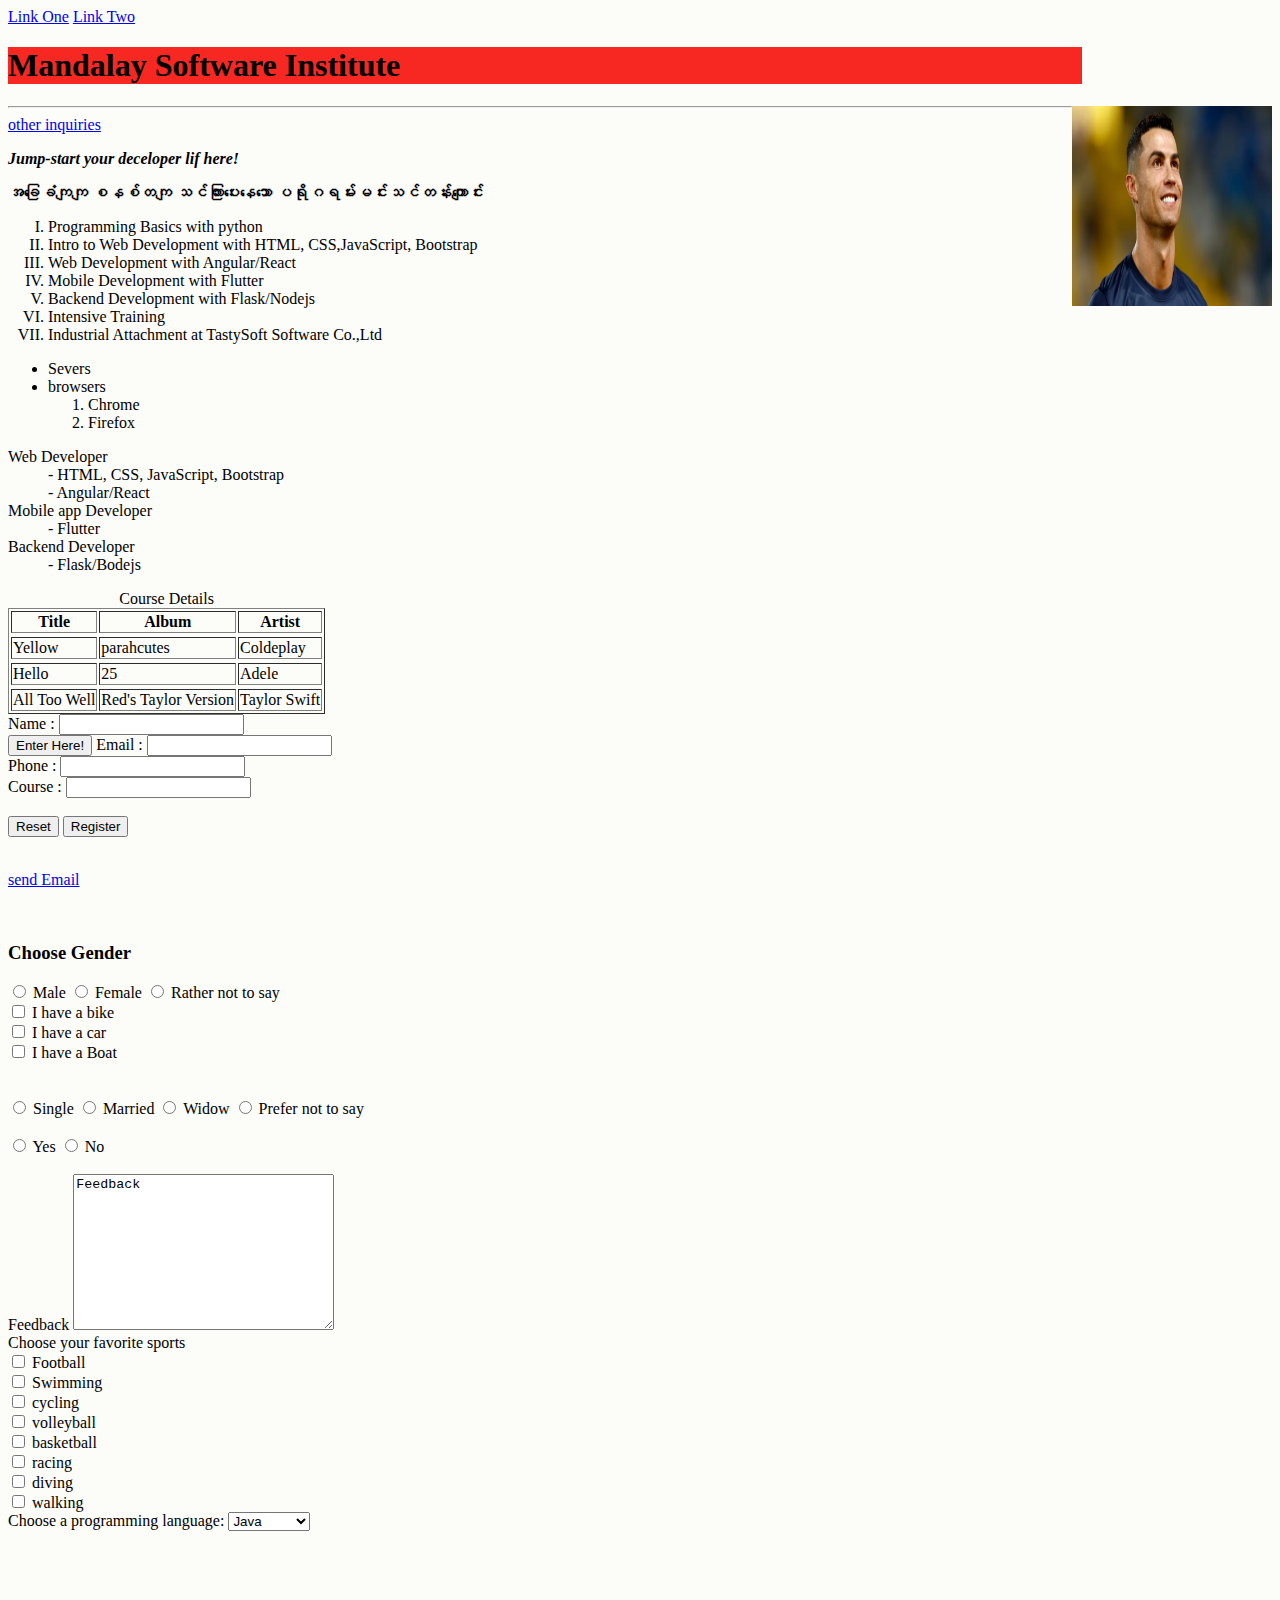
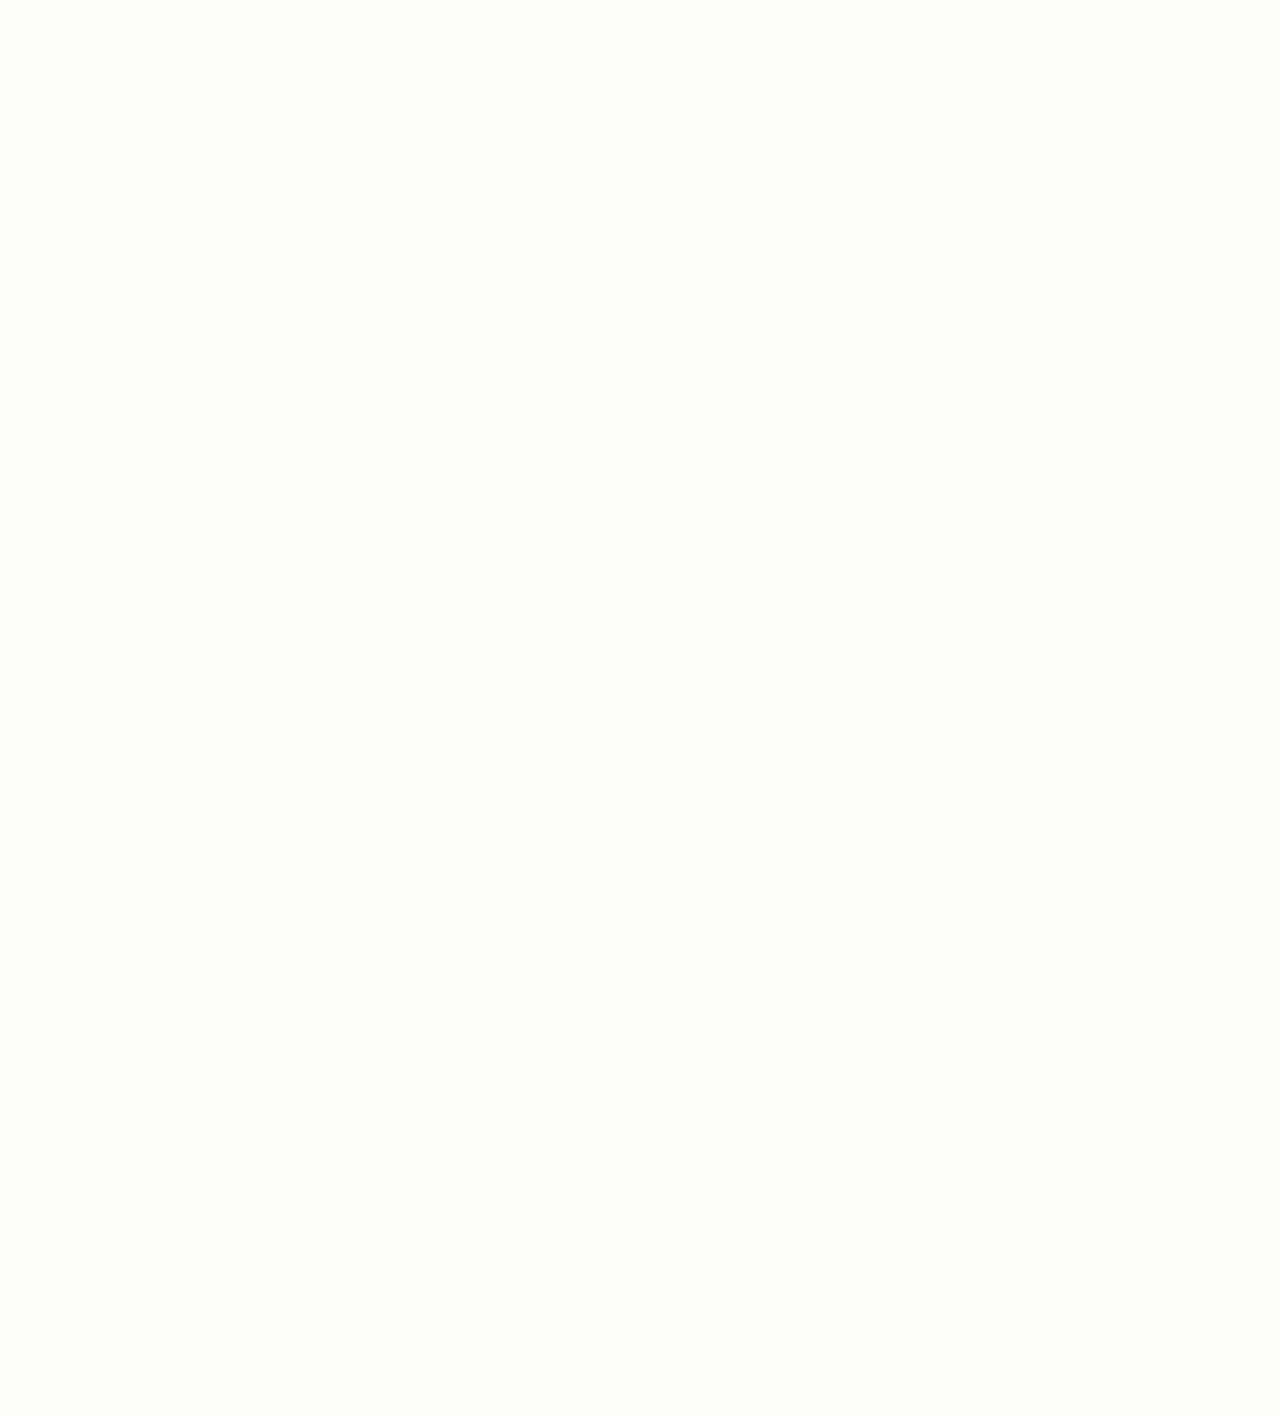
<file: index.html>
<!DOCTYPE html>
<html lang="en">
<head>
    <meta charset="UTF-8">
    <meta name="viewport" content="width=device-width, initial-scale=1.0">
    <title>web learning</title>
    <link rel="icon" href="./image/favicon.ico">
    <link rel="stylesheet" href="./CSS/style.css">
    <link rel="preconnect" href="https://fonts.googleapis.com">
    <link rel="preconnect" href="https://fonts.gstatic.com" crossorigin>
    <link href="https://fonts.googleapis.com/css2?family=Pixelify+Sans&display=swap" rel="stylesheet">
    <style>
        body{
            background-color: aquamarine;
        }
        a.fourth:hover{
            color:black;
            font-size: large;
        }
    </style>
</head>
<body style="background-color: rgb(252, 252, 249) ;" >
    <a id="third" href="#one">Link One</a>
    <a class="fourth" href="#two">Link Two</a>
    <h1 style="background-color: rgb(247, 40, 33);width:85%; "><strong>Mandalay Software Institute</strong> </h1>
    <a href="https://www.google.com" target="_blank">    <img src="image/ronaldo.webp" alt="cristiano ronaldo_image" style="float: right;width: 200px;height: 200px;">
    </a><hr>
    <a href="./contact.html"target="_blank">other inquiries</a>
    <p style="font-family: 'Pi';" id="first"><i><strong>Jump-start your deceloper lif here!</strong></i></p>
    <p class="second"><b>အခြေခံကျကျ စနစ်တကျ သင်ကြားပေးနေသော ပရိုဂရမ်းမင်းသင်တန်းကျောင်း</b></p> 
    <ol type="I">
        <li>Programming Basics with python</li>
        <li>Intro to Web Development with HTML, CSS,JavaScript, Bootstrap</li>
        <li>Web Development with Angular/React</li>
        <li>Mobile Development with Flutter</li>
        <li>Backend Development with Flask/Nodejs</li>
        <li>Intensive Training</li>
        <li>Industrial Attachment at TastySoft Software Co.,Ltd</li>
    </ol>
    <ul>
        <li>Severs</li>
        <li>browsers
        
            <ol>
                <li>Chrome</li>
                <li>Firefox</li>
            </ol>
        </li>
    </ul>

    <dl>
        <dt>Web Developer</dt>
         <dd>- HTML, CSS, JavaScript, Bootstrap</dd>
         <dd>- Angular/React</dd>

        <dt>Mobile app Developer</dt>
         <dd>- Flutter</dd>
        <dt>Backend Developer</dt>
         <dd>- Flask/Bodejs</dd>
    </dl>
<table border="1"  >
    <caption>Course Details</caption>
    
    <tr>
        <th >Title</th>
        <th>Album</th>
        <th>Artist</th>
    </tr>
    <tr></tr>
    <td>Yellow</td>
    <td>parahcutes</td>
    <td>Coldeplay</td>
    <tr></tr>
    <td>Hello</td>
    <td>25</td>
    <td>Adele</td>
    <tr></tr>
    <td>All Too Well</td>
    <td>Red's Taylor Version</td>
    <td>Taylor Swift</td>
</table>
<form action="">
    <label for="name">Name :</label>
    <input type="text" id="name" name="name"><br>
    <button>Enter Here!</button>
    <label for="emial">Email :</label>
    <input type="email" name="email" id="email"><br>
    <label for="phone">Phone :</label>
    <input type="number" name="phone" id="phone"><br>
    <label for="course">Course :</label>
    <input type="text" name="course" id="course"><br><br>
    <input type="reset">
    <input type="submit" value="Register"><br><br>
    <p><a href="mailto:kadaysithu7@gmail.com"> send Email</a></p><br>
    <h3>Choose Gender</h3>
    <input type="radio" id="male" name="gender" value="male">
    <label for="male">Male</label>

    <input type="radio" name="gender" id="female" value="female">
    <label for="female">Female</label>

    <input type="radio" name="gender" id="rather" value="rather">
    <label for="rather">Rather not to say</label><br>
    
    <input type="checkbox" name="vehicle1" id="vehicle1" value="Bike">
    <label for="vehicle1">I have a bike</label><br>
    <input type="checkbox" id="vehicle2" name="vehicle2" value="Car">
    <label for="vehicle2" >I have a car</label><br>
    <input type="checkbox" name="vehicle3" id="vehicle3" value="Boat">
    <label for="vehicle3">I have a Boat</label><br><br><br>


    <input type="radio" name="kind" id="Single" >
    <label for="Single">Single</label>
    <input type="radio" name="kind" id="Married">
    <label for="Married">Married</label>
    <input type="radio" name="kind" id="Widow">
    <label for="Widow">Widow</label>
    <input type="radio" name="kind" id="prefer not to say">
    <label for="prefer not to say">Prefer not to say</label><br><br>

    <input type="radio" name="choose" id="yes">
    <label for="yes">Yes</label>
    <input type="radio" name="choose" id="no">
    <label for="no">No</label><br><br>
    <label for="feedback">Feedback</label>
<textarea name="" id="" cols="30" rows="10">Feedback</textarea><br>
    <label for="label">Choose your favorite sports</label><br>
    <input type="checkbox" name="sport" id="sport" value="football">
    <label for="sport">Football</label><br>
    <input type="checkbox" name="sport" id="sport1" value="swimming">
    <label for="sport1">Swimming</label><br>
    <input type="checkbox" name="sport" id="sport2" >
    <label for="sport2">cycling</label><br>
    <input type="checkbox" name="sport" id="sport3">
    <label for="sport3">volleyball</label><br>
    <input type="checkbox" name="sport" id="sport4">
    <label for="sport4">basketball</label><br>
    <input type="checkbox" name="sport" id="sport5">
    <label for="sport5">racing</label><br>
    <input type="checkbox" name="sport" id="sport6">
    <label for="sport6">diving</label><br>
    <input type="checkbox" name="sport" id="sport7">
    <label for="sport7">walking</label><br>

    <label for="languages">Choose a programming language:</label>
    <select name="languages" id="languages">
        <option value="java">Java</option>
        <option value="python">Python</option>
        <option value="javascript">Javascript</option>
        <option value="ruby">Ruby</option>
    </select>





</form>
</body>
</html>
</file>
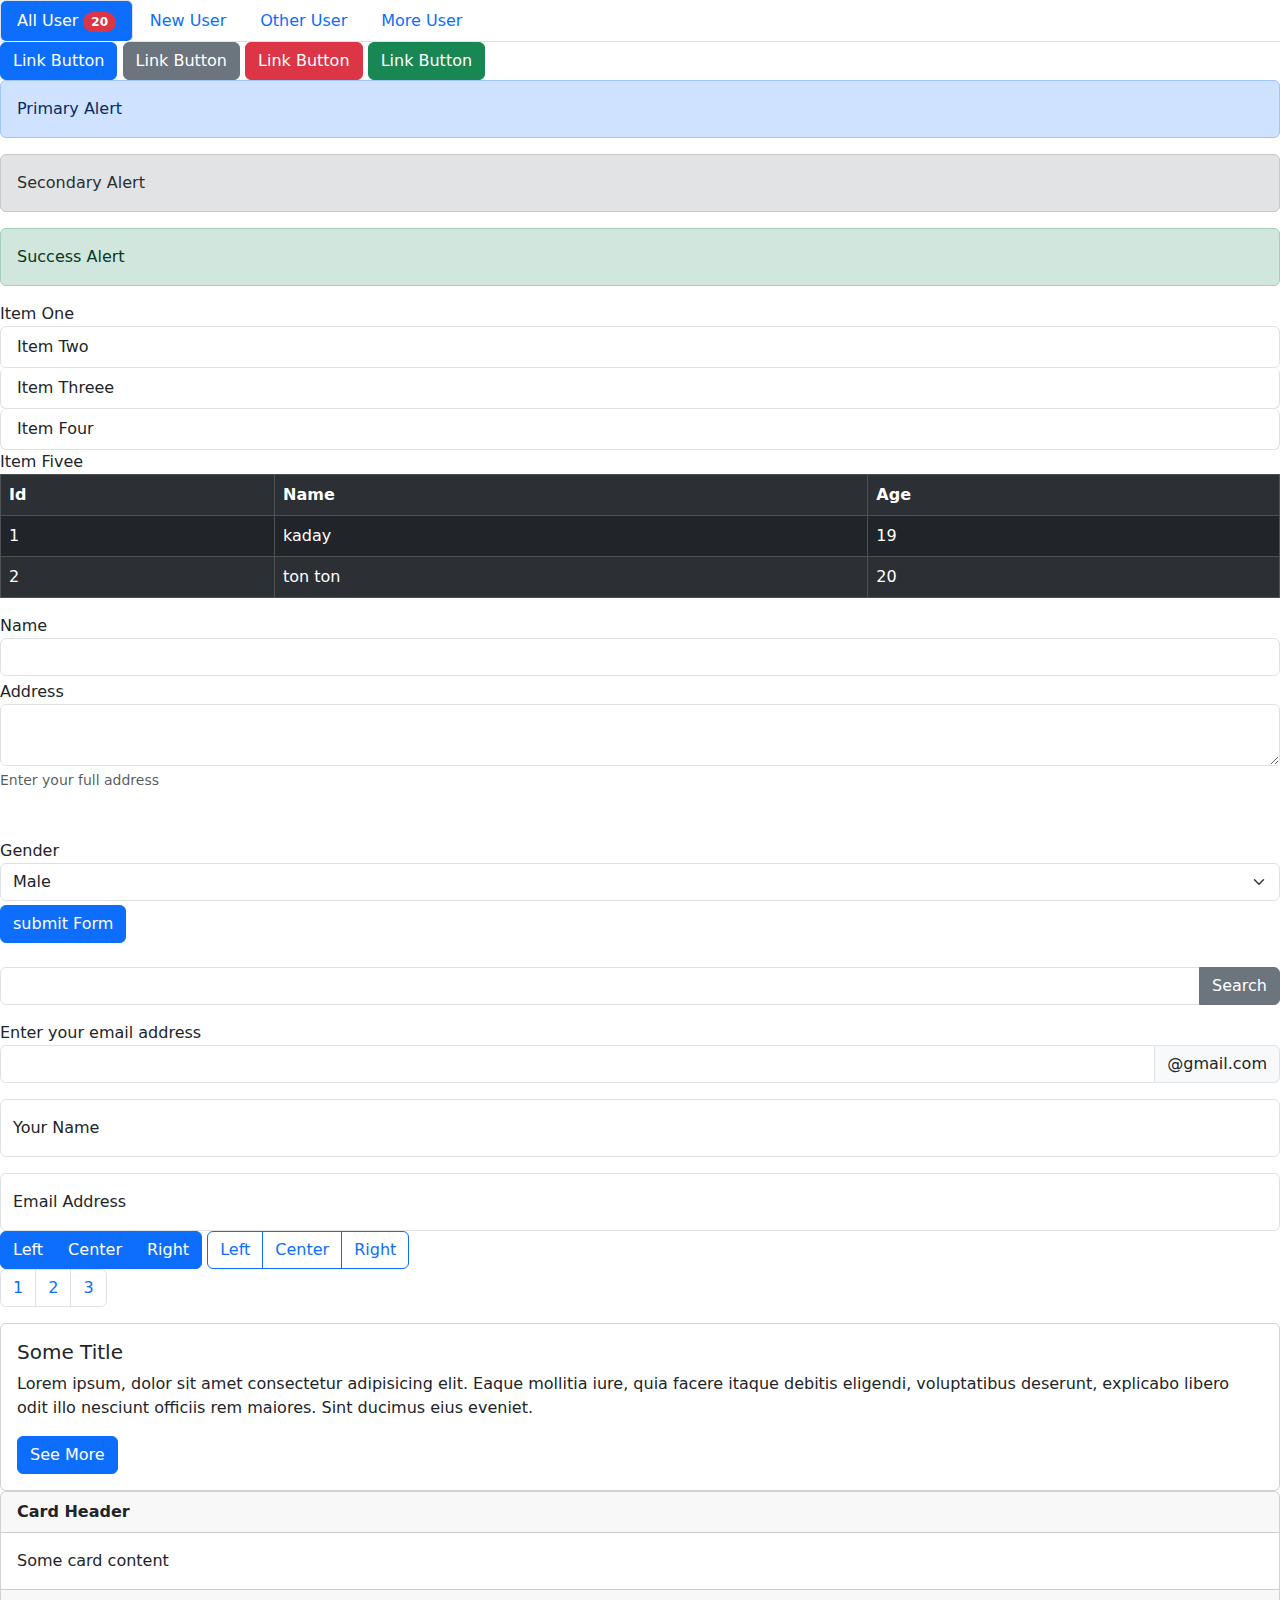
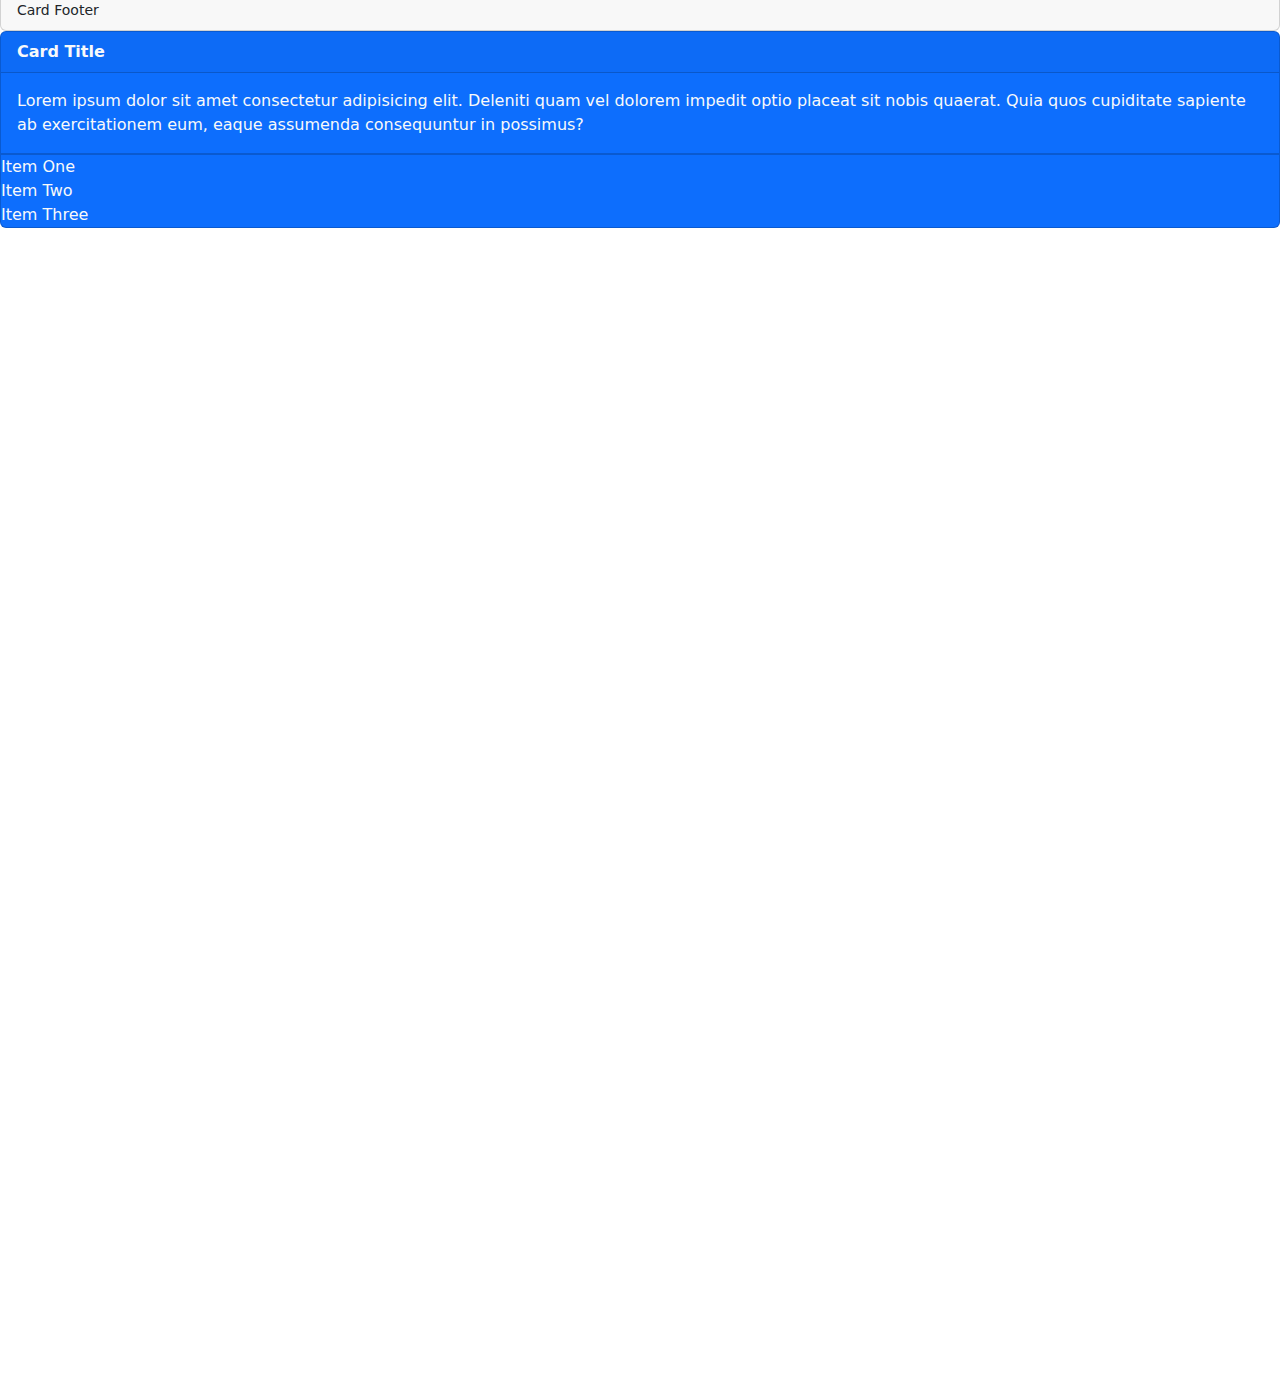
<file: boost.html>
<!DOCTYPE html>
<html lang="en">
<head>
    <meta charset="UTF-8">
    <meta name="viewport" content="width=device-width, initial-scale=1.0">
    <link rel="stylesheet" href="./CSS/style.css">
    <link rel="stylesheet" href="./CSS/bootstrap.min.css">
    <title>boostrap</title>
</head>
<body>
    <ul class="nav nav-tabs nav-fills nav-pills">
        <li class="nav-item">
            <a href="#" class="nav-link active">All User
                <span class="badge bg-danger rounded-pill">20</span>
            </a>
        </li>
        <li class="nav-item">
            <a href="#" class="nav-link">New User</a>
        </li>
        <li class="nav-item">
            <a href="#" class="nav-link">Other User</a>
        </li>
        <li class="nav-item">
        <a href="#" class="nav-link">More User</a> 
        </li>
    </ul>
    <a href="#" class="btn btn-primary">Link Button</a>
    <a href="#" class="btn btn-secondary">Link Button</a>
    <a href="#" class="btn btn-danger">Link Button</a>
    <a href="#" class="btn btn-success">Link Button</a>
    <div class="alert alert-primary">
        Primary Alert
    </div>
    <div class="alert alert-secondary">
        Secondary Alert
    </div>
    <div class="alert alert-success">
        Success Alert
    </div>
    <ul class="list-group">
        <li class="list-group list-group-item-danger">Item One</li>
        <li class="list-group list-group-item">Item Two</li>
        <li class="list-group list-group-item">Item Threee</li>
        <li class="list-group list-group-item">Item Four</li>
        <li class="list-group list-group-item-primary">Item Fivee</li>

    </ul>
    <table class="table table-dark table-bordered table-striped">
        <tr>
            <th>Id</th>
            <th>Name</th>
            <th>Age</th>
        </tr>
        <tr>
            <td>1</td>
            <td>kaday</td>
            <td>19</td>
        </tr>
        <tr>
            <td>2</td>
            <td>ton ton</td>
            <td>20</td>
        </tr>
    </table>
    <form >
        <div class="mb-1">
            <label for="name">Name</label>
            <input type="text" name="name" class="form-control">

        </div>
        <div class="mb-5">
            <label for="address">Address</label>
            <textarea id="address" class="form-control"></textarea>
            <div class="form-text">Enter your full address</div>
        </div>
        <div class="mb-1">
            <label for="gender">Gender</label>
            <select class="form-select" id="gender">
                <option >Male</option>
                <option >Female</option>
                <option>others</option>
            </select>
        </div>
        <button class="btn btn-primary">submit Form</button>

    </form><br>
    <form>
        <div class="input-group mb-3">
            <input type="text" class="form-control">
            <button class="btn btn-secondary">Search</button>

        </div>
        <div>
            <label for="email">Enter your email address</label>
            <div class="input-group mb-3">
                <input type="email" id="email" class="form-control">
                <span class="input-group-text">@gmail.com</span>
            </div>
        </div>
    </form>
    <form >
        <div class="form-floating mb-3">
            <input type="text" class="form-control" id="name" placeholder="Your Name">
            <label for="name">Your Name</label>
        </div>
        <div class="form-floating">
            <input type="email" class="form-control" id="email" placeholder="Email Address">
            <label for="email"> Email Address</label>
        </div>
    </form>
    <div class="btn-group">
        <a href="#" class="btn btn-primary">Left</a>
        <a href="#" class="btn btn-primary">Center</a>
        <a href="#" class="btn btn-primary">Right</a>
    </div>
    <div class="btn-group">
        <a href="#" class="btn btn-outline-primary">Left</a>
        <a href="#" class="btn btn-outline-primary">Center</a>
        <a href="#" class="btn btn-outline-primary">Right</a>
    </div>
    <ul class="pagination ">
        <li class="page-item">
            <a href="#" class="page-link">1</a>
        </li>
        <li class="page-item">
            <a href="#" class="page-link">2</a>
        </li><li class="page-item">
            <a href="#" class="page-link">3</a>
        </li>
    </ul>
    <div class="card">
        <div class="card-body">
            <h5 class="card-title">Some Title</h5>
            <p>
                Lorem ipsum, dolor sit amet consectetur adipisicing elit. Eaque mollitia iure, quia facere itaque debitis eligendi, voluptatibus deserunt, explicabo libero odit illo nesciunt officiis rem maiores. Sint ducimus eius eveniet.

            </p>
            <a href="#" class="btn btn-primary">See More</a>
        </div>
    </div>
    <div class="card">
        <div class="card-header">
            <strong>Card Header</strong>
        </div>
        <div class="card-body">Some card content</div>
    
    <div class="card-footer">
        <small>Card Footer</small>
    </div>
    </div>
    <div class="card bg-primary text-light">
        <div class="card-header">
            <strong>Card Title</strong>

        </div>
        <div class="card-body">
        Lorem ipsum dolor sit amet consectetur adipisicing elit. Deleniti quam vel dolorem impedit optio placeat sit nobis quaerat. Quia quos cupiditate sapiente ab exercitationem eum, eaque assumenda consequuntur in possimus?
        </div>

     <ul class="list-group list-group-flush"></ul>
     <li class="list-group-item">Item One</li>
     <li class="list-group-item">Item Two</li>
     <li class="list-group-item">Item Three</li>

</body>
</html>
</file>
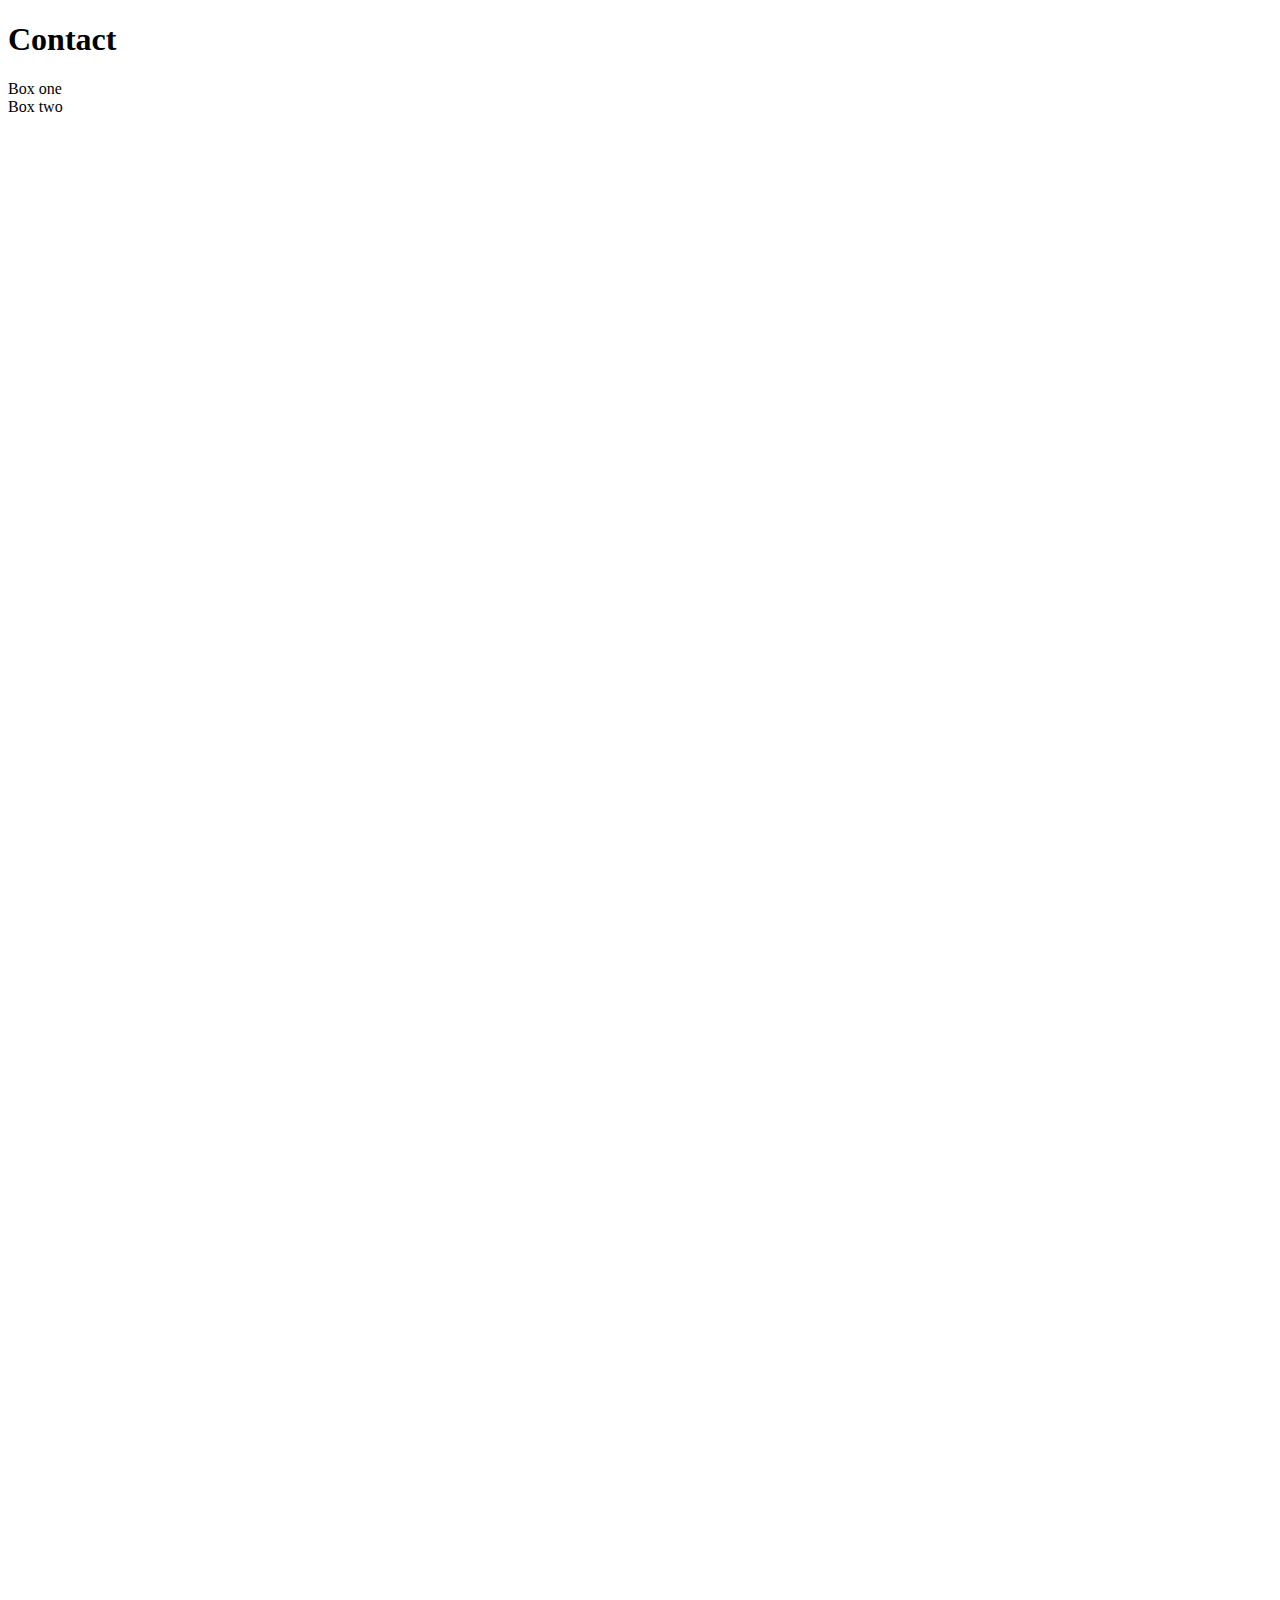
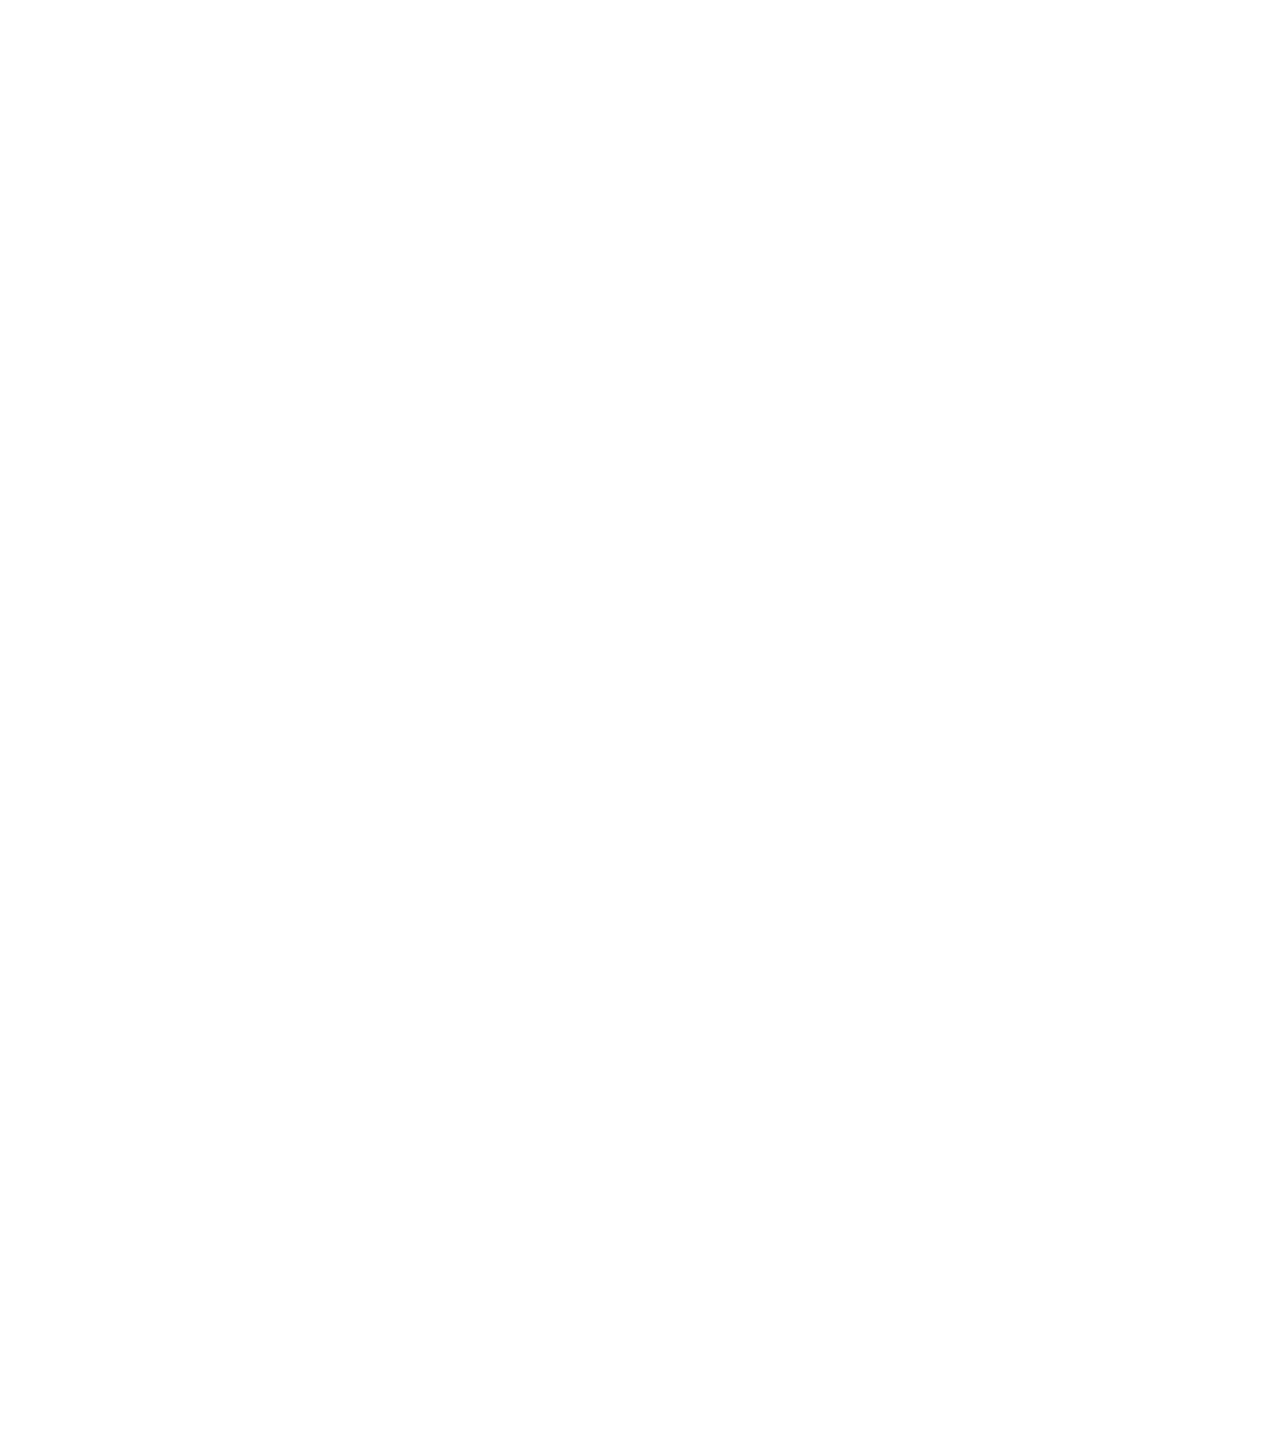
<file: contact.html>
<!DOCTYPE html>
<html lang="en">
<head>
    <meta charset="UTF-8">
    <meta name="viewport" content="width=device-width, initial-scale=1.0">
    <title>contact</title>
    <link rel="stylesheet" href="./CSS/style.css">
</head>
<body>
    <h1>Contact</h1>
    

    <!-- <div class="wrap"> -->
        <!-- <div>A</div>
        <div>B</div>
        <div>C</div> -->
        <div class="box1">Box one</div>
        <div class="box2">Box two</div>



    <!-- </div> -->
</body>
</html>
</file>
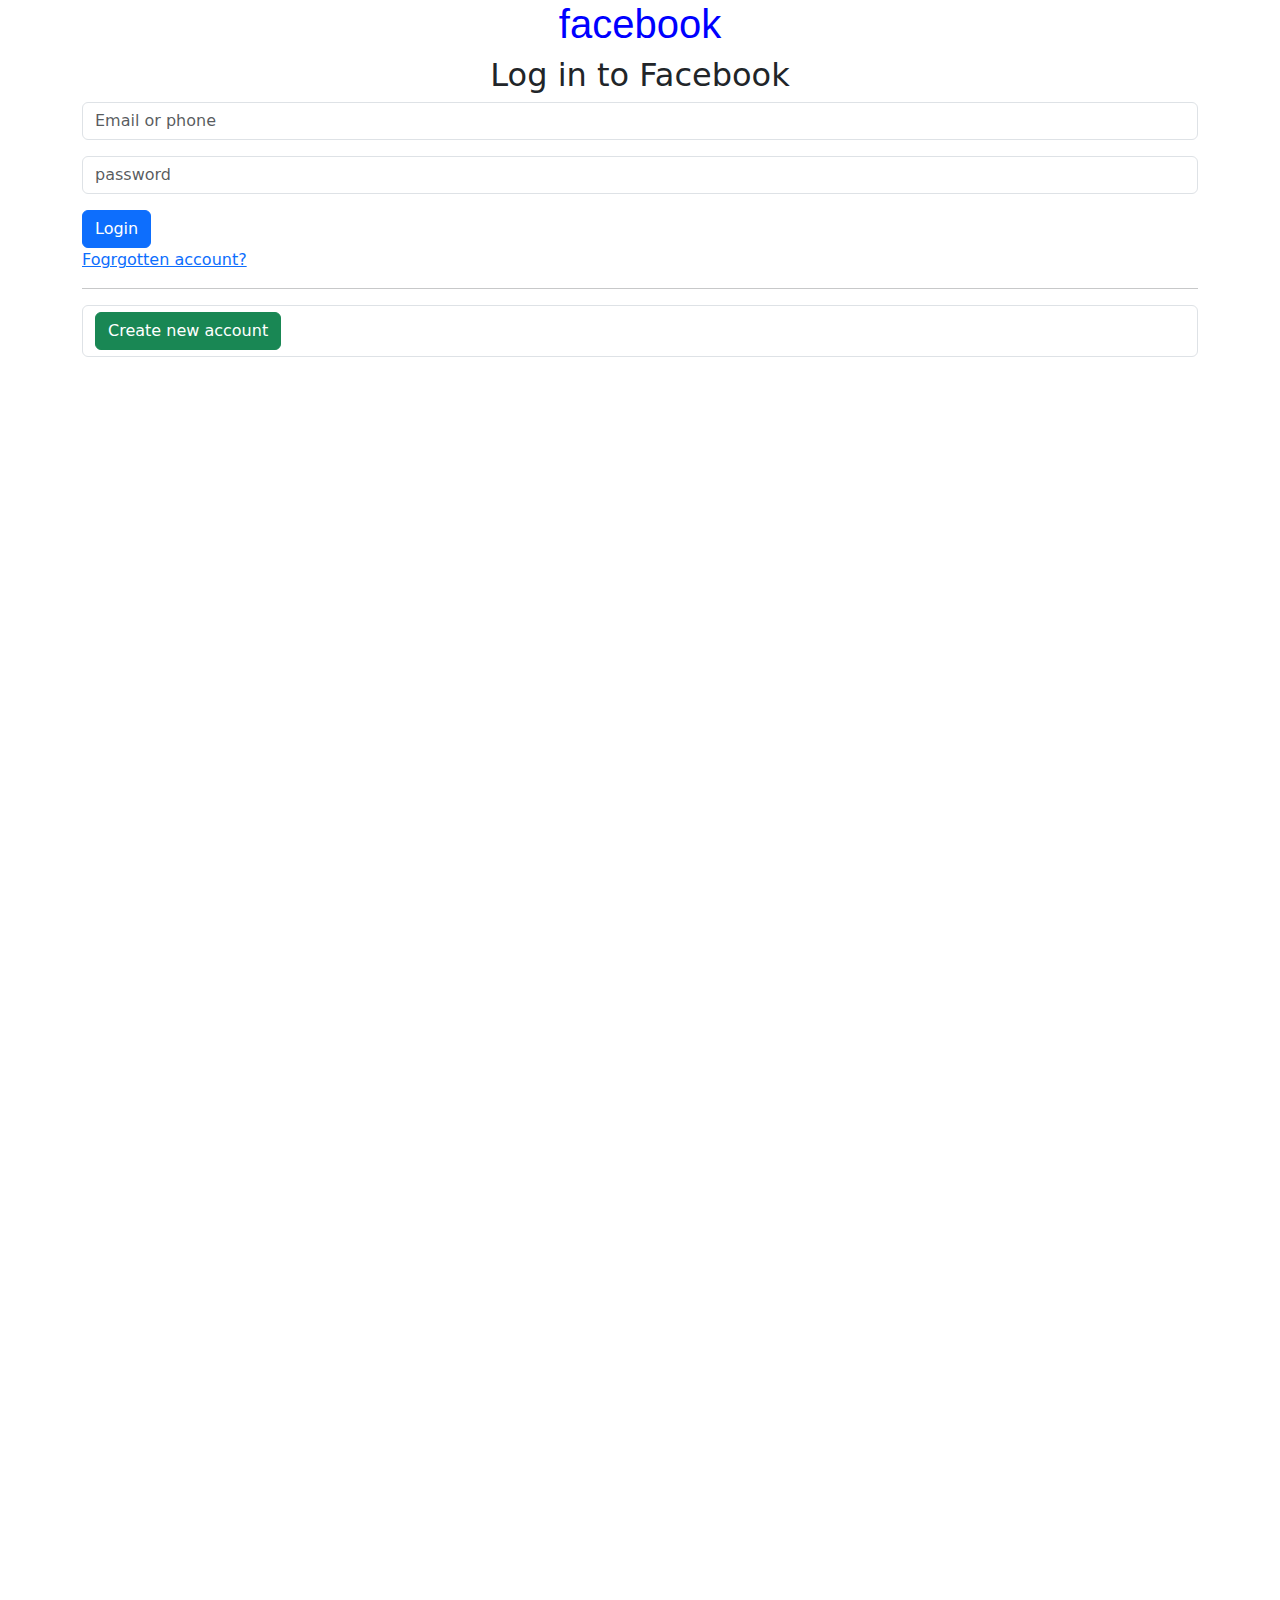
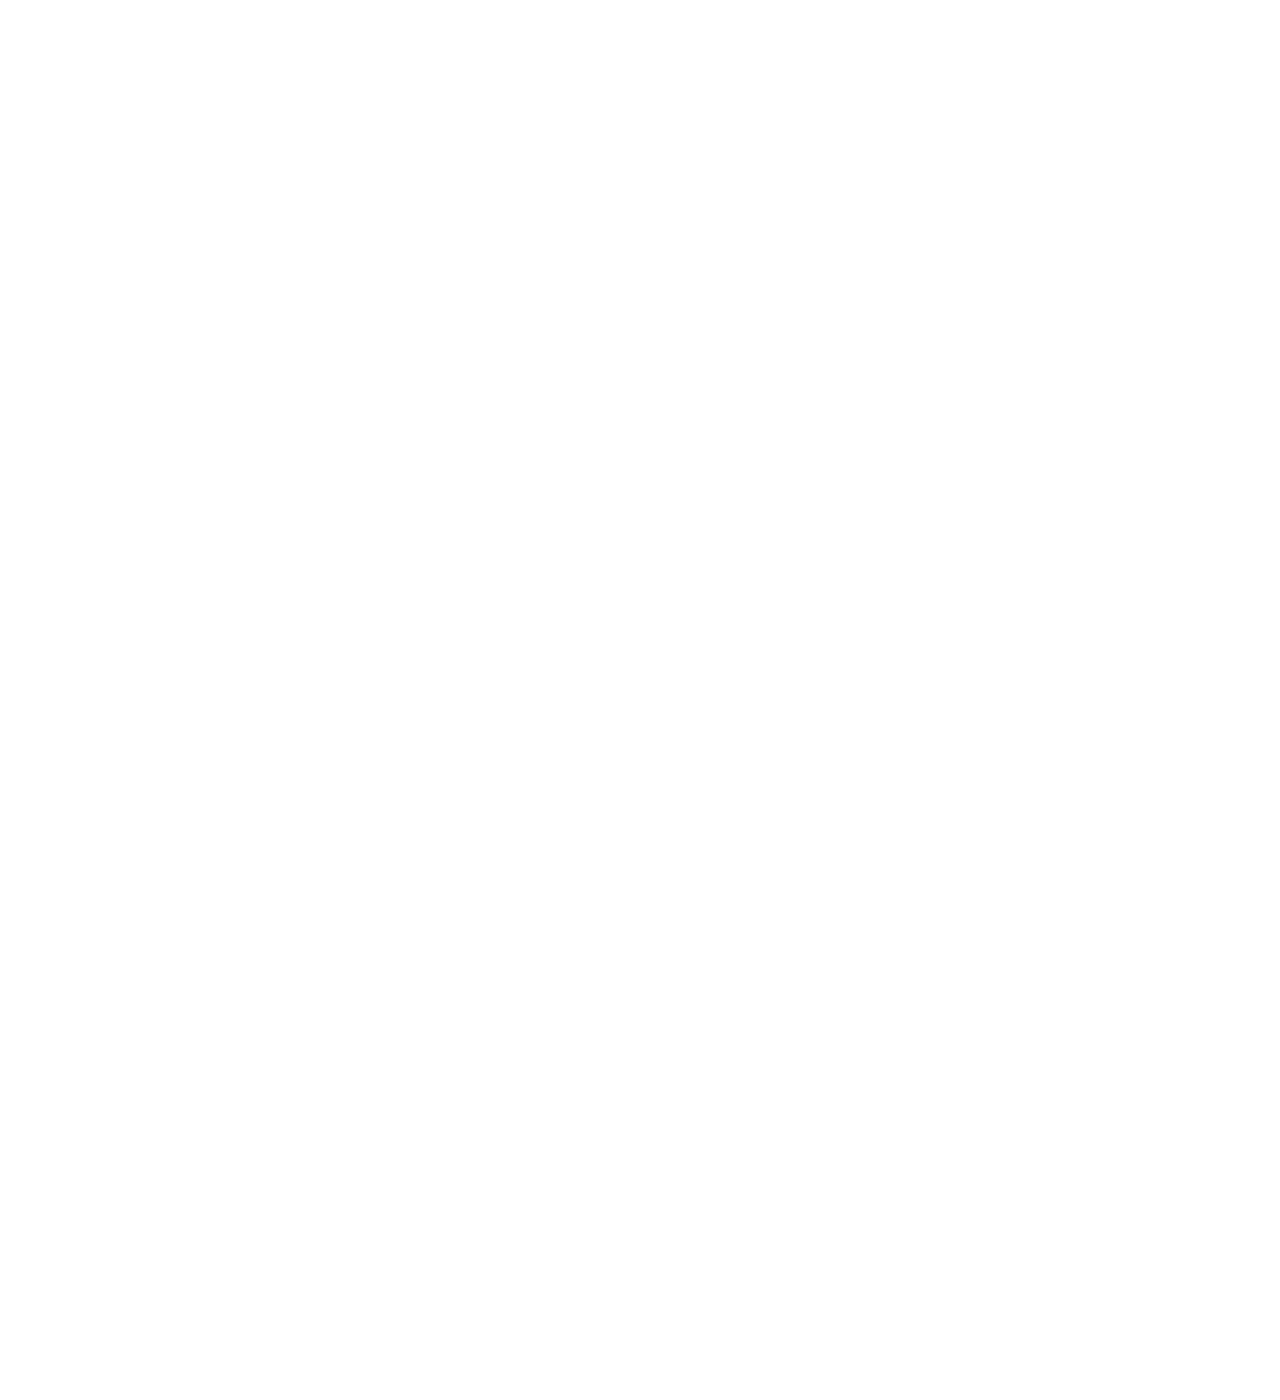
<file: fb-login.html>
<!DOCTYPE html>
<html lang="en">
<head>
    <meta charset="UTF-8">
    <meta name="viewport" content="width=device-width, initial-scale=1.0">
    <title>Facebook</title>
    <link rel="stylesheet" href="./CSS/bootstrap.min.css">
    <link rel="stylesheet" href="./CSS/style.css">
</head>
<body>
    <h1 class="text-center" style="color:blue; font-family: Helvetica; font-size:40px;">facebook</h1>
    <div class="container">
    <h2 class=" text-center" style="text-size-adjust: 20;">Log in to Facebook</h2>
    <form >
        <div class=" mb-3">
            <input type="email phone" class="form-control" id="email" placeholder="Email or phone">
            <!-- <label for="email" class="form-label">Email or phone</label> -->

            
        </div>
        <div class=" mb-3">
            <input type="password" class="form-control" id="password" placeholder="password">
            <!-- <label for="Password" class="">Password</label> -->
        </div>
        <div>
            <button  id="login" class="btn btn-primary">Login</button>
        </div>
        <div>
            <a href="#" >Fogrgotten account?</a><br><hr>
            <div class="form-control">
                <button  id="create" type="submit"class="btn btn-success">Create new account</button>
            </div>

        </div>
    </form>
    </div>
</body>
</html>
</file>
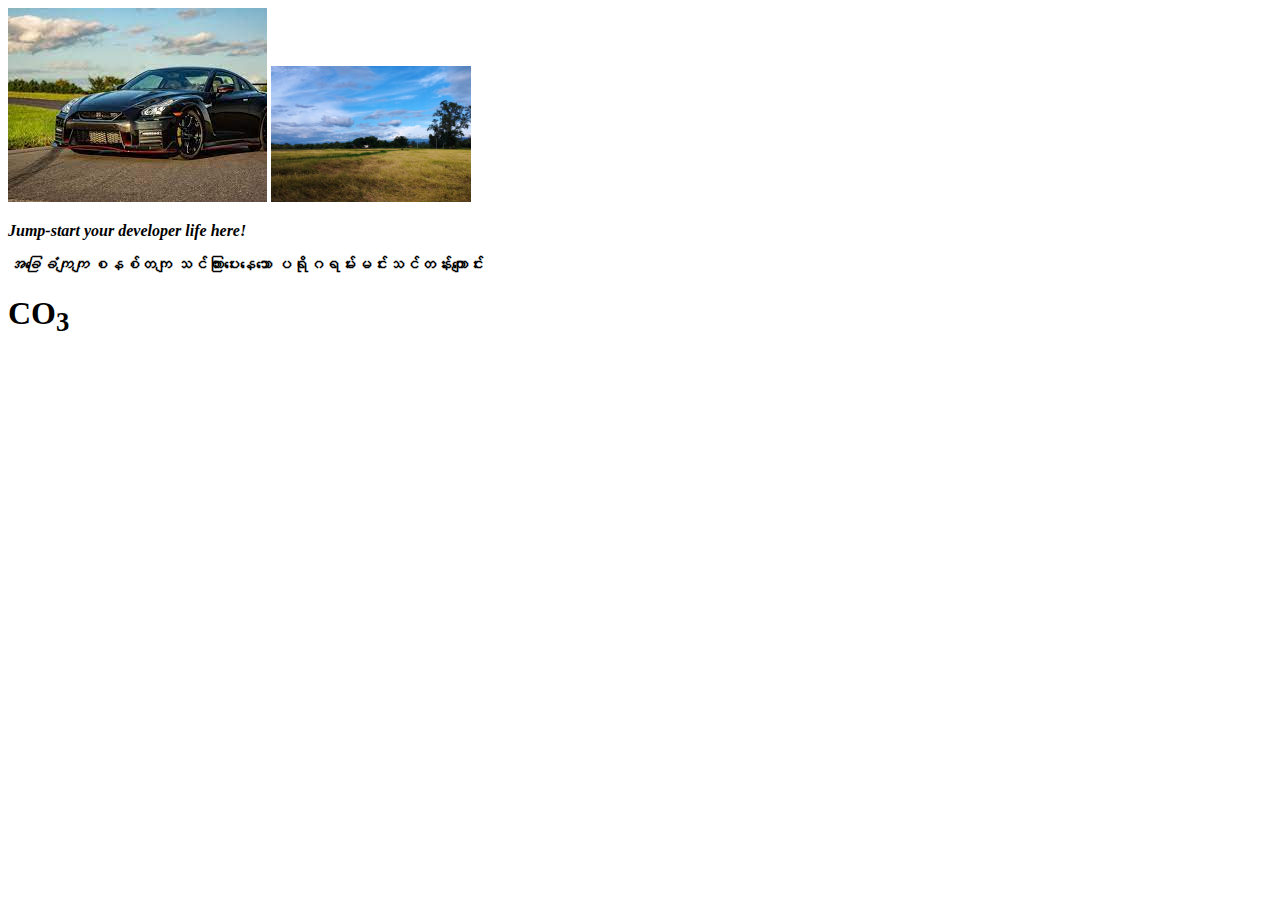
<file: homepage.html>
<!DOCTYPE html>
<html lang="en">
<head>
    <meta charset="UTF-8">
    <meta name="viewport" content="width=device-width, initial-scale=1.0">
    <title>Document</title>
</head>
<body><img alt = "gtr "src="[data-uri]" >
    <img src="./357562214_1560891307775086_455720198440450650_n.jpg" width="200">
        <p><i><strong>Jump-start your developer life here!</strong></i></p>
        <p><b><em>အခြေခံကျကျ</em> စနစ်တကျ သင်ကြားပေးနေသော ပရိုဂရမ်းမင်းသင်တန်းကျောင်း</b></p>
    <h1>CO<sub>3</sub></h1>
     
</body>
</html>
</file>
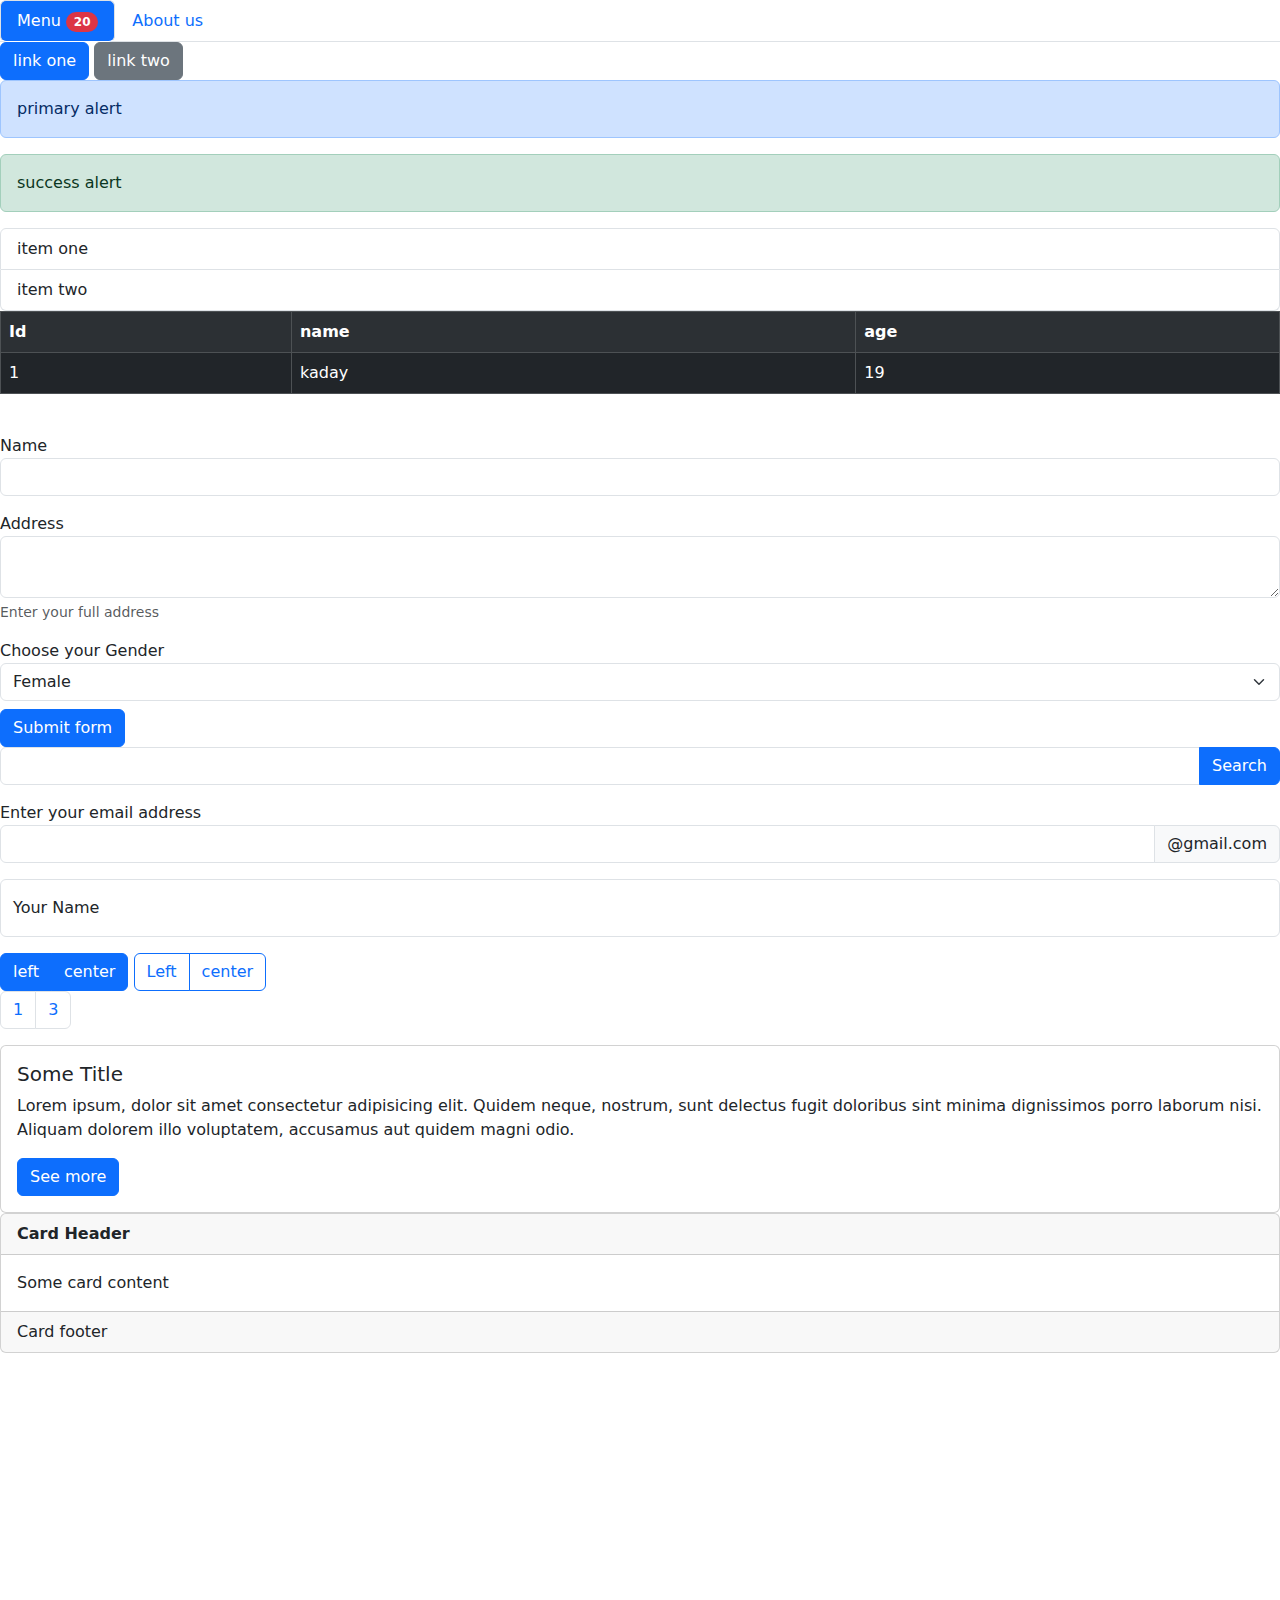
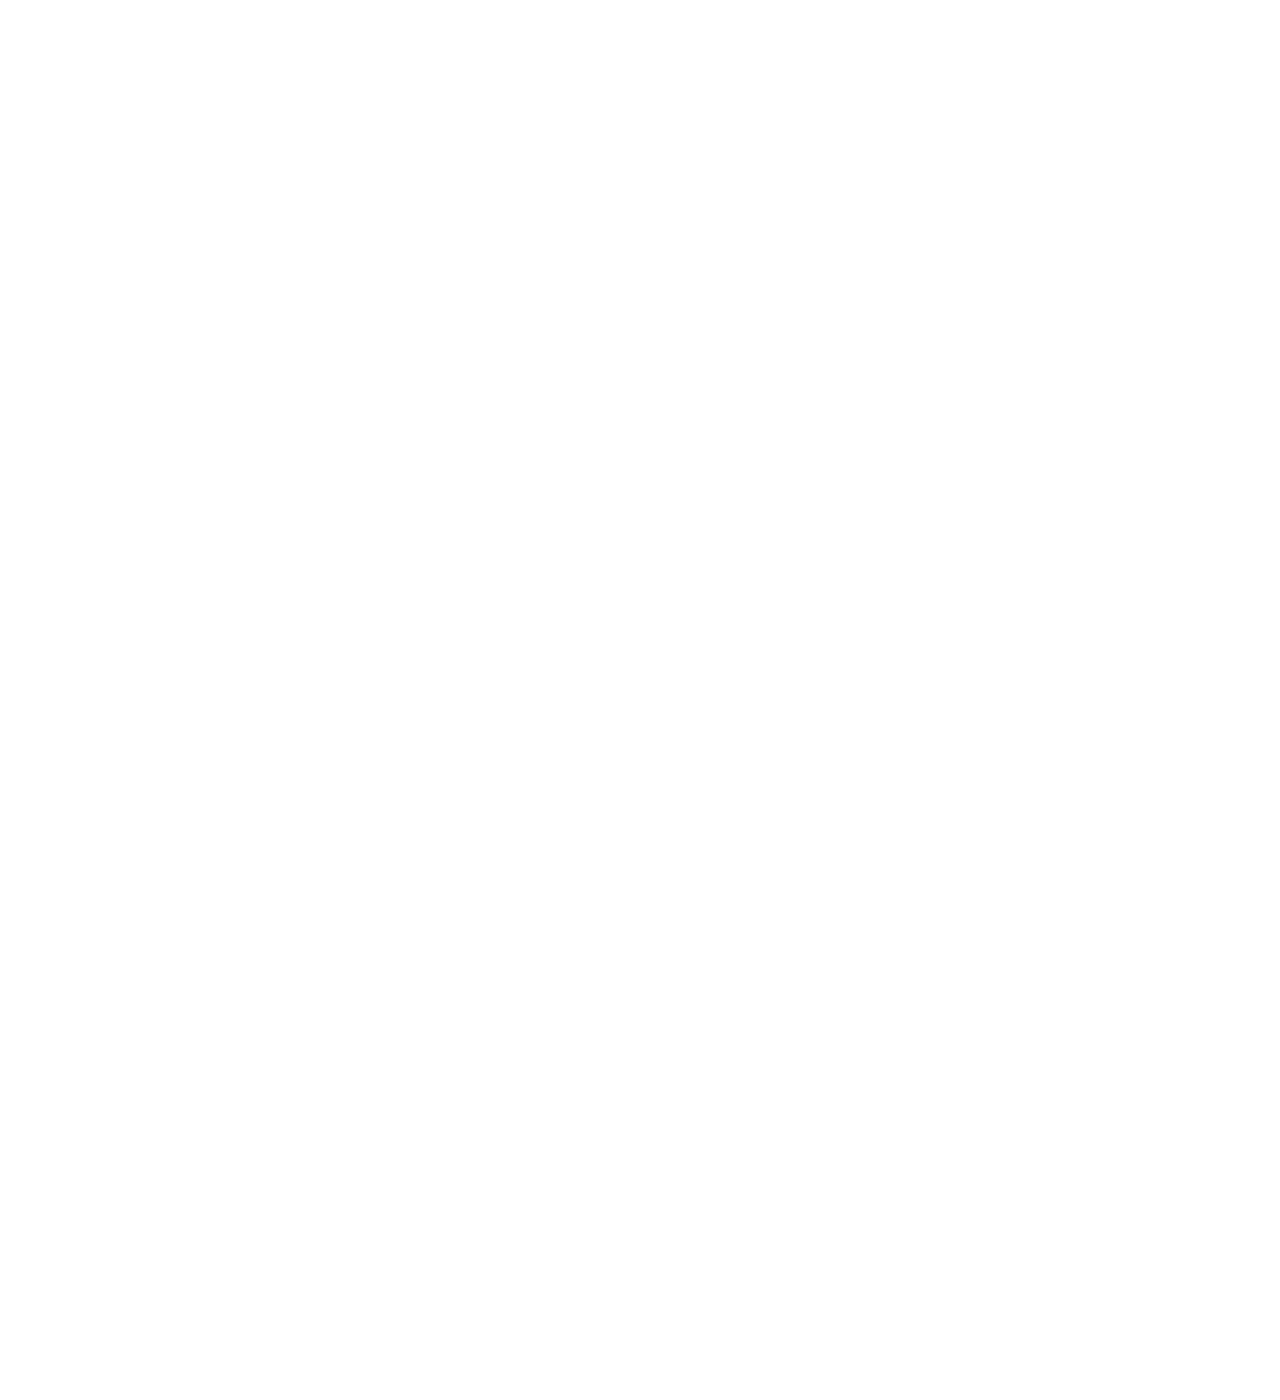
<file: test.html>
<!DOCTYPE html>
<html lang="en" >
<head>
    <meta charset="UTF-8">
    <meta name="viewport" content="width=device-width, initial-scale=1.0">
    <title>Test web</title>
    <link rel="stylesheet" href="./CSS/style.css">
    <link rel="stylesheet" href="./CSS/bootstrap.min.css">
</head>
<body >
    <ul class="nav nav-tabs nav-pills nav-fills">
        <li class="nav-item">
            <a href="#" class="nav-link active">Menu
                <span class="badge bg-danger rounded-pill">20</span>
            </a>
        </li>
        <li class="nav-item">
            <a href="#" class="nav-link"> About us</a>
        </li>
    </ul>
    <a href="#" class="btn btn-primary ">link one</a>
    <a href="#" class="btn btn-secondary">link two</a>
    <div class="alert alert-primary">primary alert</div>
    <div class="alert alert-success">success alert</div>
    <ul class="list-group">
        <li class="list-group-item">item one</li>
        <li class="list-group-item">item two</li>
    </ul>
    <table class="table table-dark table-bordered table-striped">
        <tr>
            <th>Id</th>
            <th>name</th>
            <th>age</th>
        </tr>
        <tr>
            <td>1</td>
            <td>kaday</td>
            <td>19</td>
        </tr>
    </table>
    <form ><br>
        <div class="mb-3">
            <label for="name">Name</label>
            <input type="text" name="name" class="form-control">
        </div>
        <div class="mb-3">
            <label for="address">Address</label>
            <textarea name="address" id="address" class="form-control"></textarea>
            <div class="form-text">Enter your full address</div>

        </div>
        <div class="mb-2">
            <label for="gender">Choose your Gender</label>
            <select name="gender" id="gender" class="form-select">
                <option>Female</option>
                <option value="">Male</option>
                <option value="">prefer not to say</option>
            </select>

        </div>
        <button class="btn btn-primary">
            Submit form

        </button>
    </form>
    <form action="">
        <div class="input-group mb-3">
            <input type="text" class="form-control">
            <button class="btn btn-primary">Search</button>
            </div>
            <div>
            <label for="email">Enter your email address</label>
            <div class="input-group mb-3">
                <input type="email" class="form-control">
                <span class="input-group-text">@gmail.com</span>
            </div>
            <div ></div>
        </div>
    </form>
    <form >
        <div class="form-floating mb-3">
            <input type="text" name="name" class="form-control" placeholder="Your Name">
            <label for="name">Your Name</label>
        </div>
    </form>
    <div class="btn-group">
        <a href="#" class="btn btn-primary">left</a>
        <a href="#" class="btn btn-primary">center</a>
    </div>
    <div class="btn-group">
        <a href="#" class="btn btn-outline-primary"> Left</a>
        <a href="#" class="btn btn-outline-primary">center</a>
    </div>
    <ul class="pagination">
        <li class="page-item">
            <a href="#" class="page-link">1</a>
        </li>
        <li class="page-item">
            <a href="#" class="page-link">3</a>
        </li>
    </ul>
    <div class="card">
        <div class="card-body">
            <h5 class="card-title">Some Title</h5>
            <p>Lorem ipsum, dolor sit amet consectetur adipisicing elit. Quidem neque, nostrum, sunt delectus fugit doloribus sint minima dignissimos porro laborum nisi. Aliquam dolorem illo voluptatem, accusamus aut quidem magni odio.</p>
            <a href="#" class="btn btn-primary"> See more</a>
        </div>
    </div>
            <div class="card">
                <div class="card-header">
                    <strong>Card Header</strong>
                </div>
                <div class="card-body">
                    Some card content
                </div>
                <div class="card-footer">Card footer</div>
            </div>

        
    

</body>
</html>
</file>
<file: CSS/style.css>
/*
1.Element/Type Selector
2.ID Selector
3.Attribute Selector
4.Attribute Selector

5.Descendent Selector
6.Child Selector

7.Pseudo-Class Selector
*/
/* html,body{
    height:100%;
} */
body{
    height: 3000px;
}
/* section{
    display: flex;
}

nav,main,aside{
    height: 400px;
    margin: 10px;
    flex-grow: 1;
    background: rgb(82, 83, 83);
}
main{
    flex-grow: 3;
}
@media (max-width:800px) {
    aside{
        flex-wrap: 100%;
        height: 200px;
        }
        section{
            flex-wrap: wrap;

        }
    }
@media (max-width: 500px){
    nav,main,aside {
        flex:100%;
        height:200px;
    }
    } */

/* 
#first{
    color: rgb(68, 66, 64);
}
.second{
    color:darkorchid;
}
input[type=text]{
    width:300px;
}
ol li{
    border: 1px solid purple;
}

 li{
    border: 1px solid black !important;
}

a{
    color: black;
}
a:hover{
    color: red;
}
a:active{
    color: rgb(73, 124, 101);
}
a:visited{
    color:rgb(128, 139, 176);
}

/*
 div,h1 to h6,p,ul,ol-block
 span,label,a,b,em-inline
 */
 /* CSS box model:
        margin
        border
        padding
        width 
        height
         */
/* 
.wrap{
width: 400px;
height:400px;
border: 5px solid BLACK;
box-shadow: 10cm;

} */
/* .wrap div{
    flex-grow: 1;
    text-align: center; 
    background: cyan; 
    margin: 10px;
    height: 200px;
    line-height: 200px;
    shape-margin: 10px;
    box-shadow: black;
    float: inline-start;


      

}
.wrap div:first-child{
    flex-grow: 2;
} */
/* .box1, .box2{
    width: 340px;
    height: 140px;
    margin: 10px;
    padding: 20px auto;
   text-shadow: 20cm;
    
}
.box1{
    background: yellow;
}
.box2{
    background: brown;

} */

/* CSS position
absoulte
relative
fixed
z - index */
/* .box1{
    width: 300px;
    height: 200px;
    background: brown;
    position: absolute;
    left: 100px;
    top: 100px;
    z-index: 1;
    opacity: 0.5;

}
.box2{
    width: 300px;
    height: 200px;
    background: rgb(235, 233, 230);
    position: absolute;
    top: 150px;
    left: 150px;
}
.container{
    width: 400px;
    height: 400px;
    /* position: absolute; */
    /* z-index:1; */
    /* top:150px;
    left: 150px;
    background-color: whitesmoke;
    
}


#login{
    width:375px;
    /* margin-right:10%; */
    /* margin-left: %; */
     ;
/* } */
/* #create{
    width:250px;
    margin-left:10%;
    margin-right:10%;
} */
</file>
